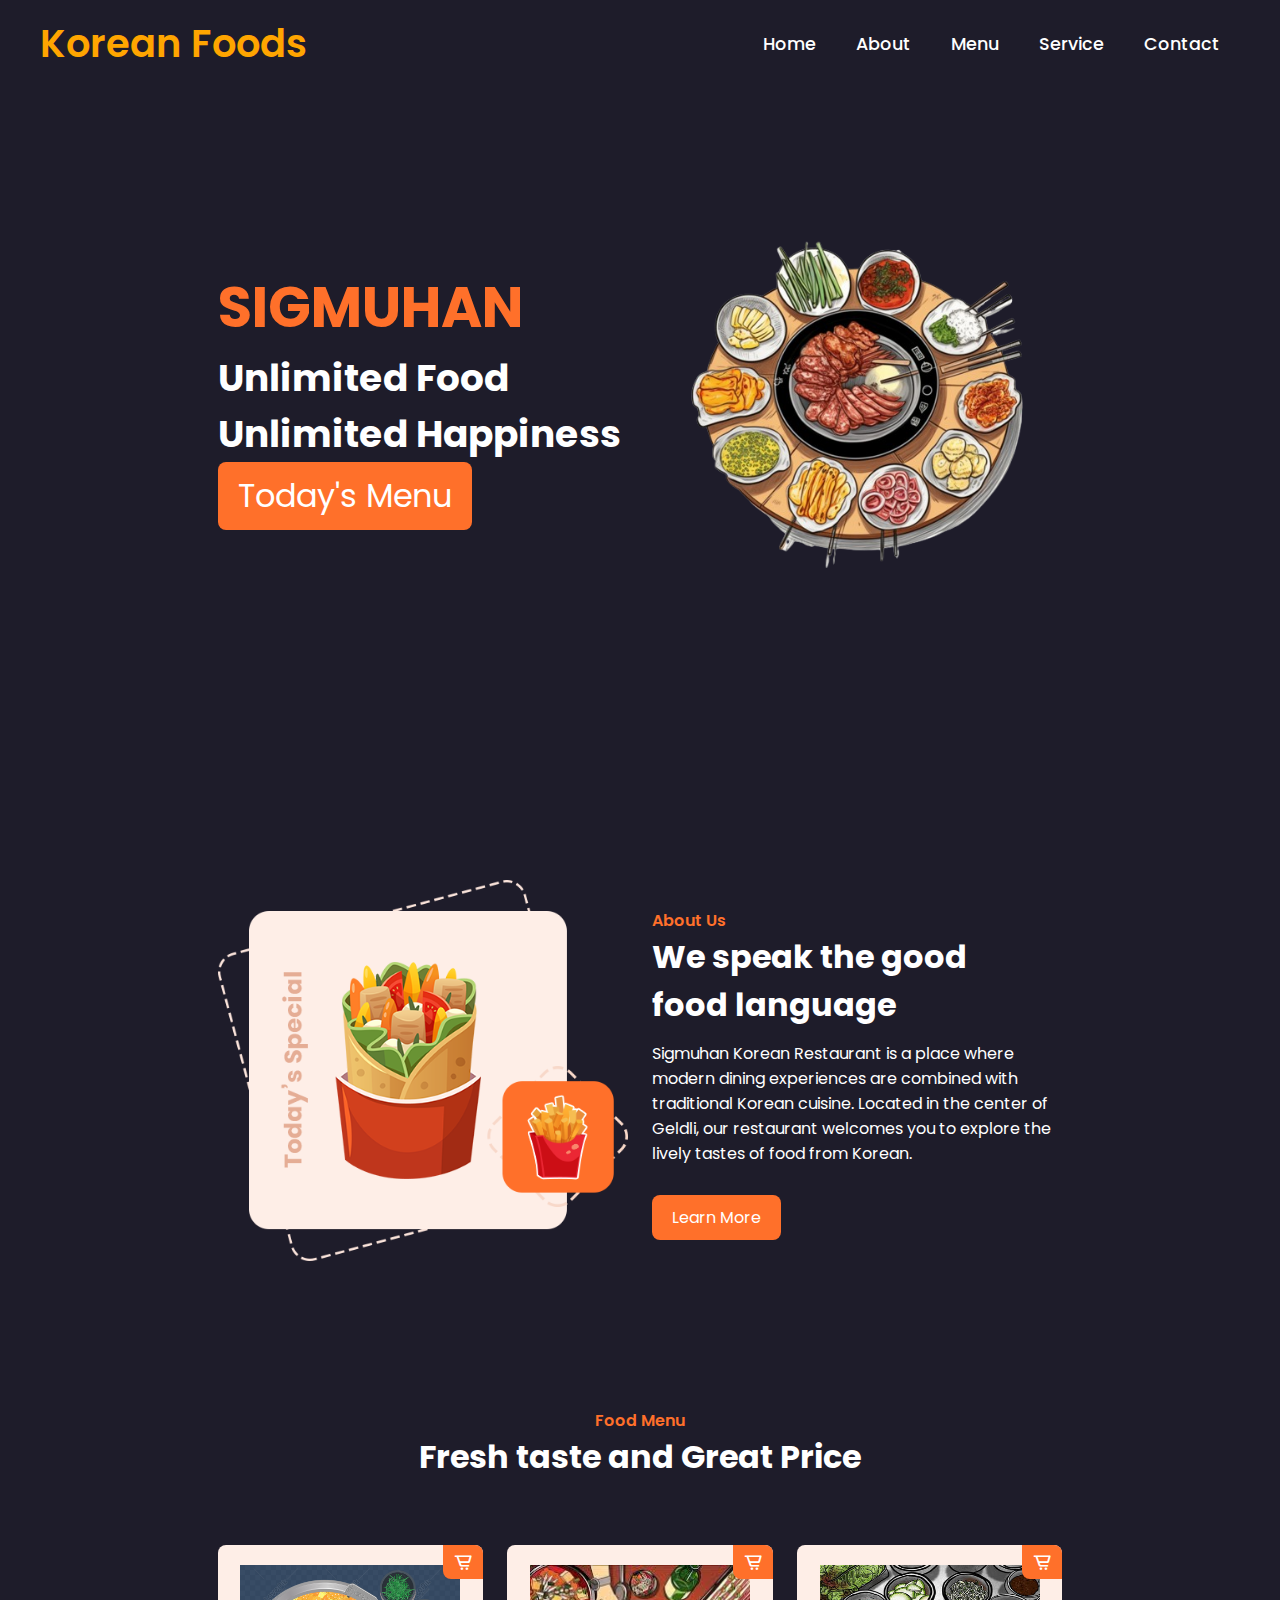
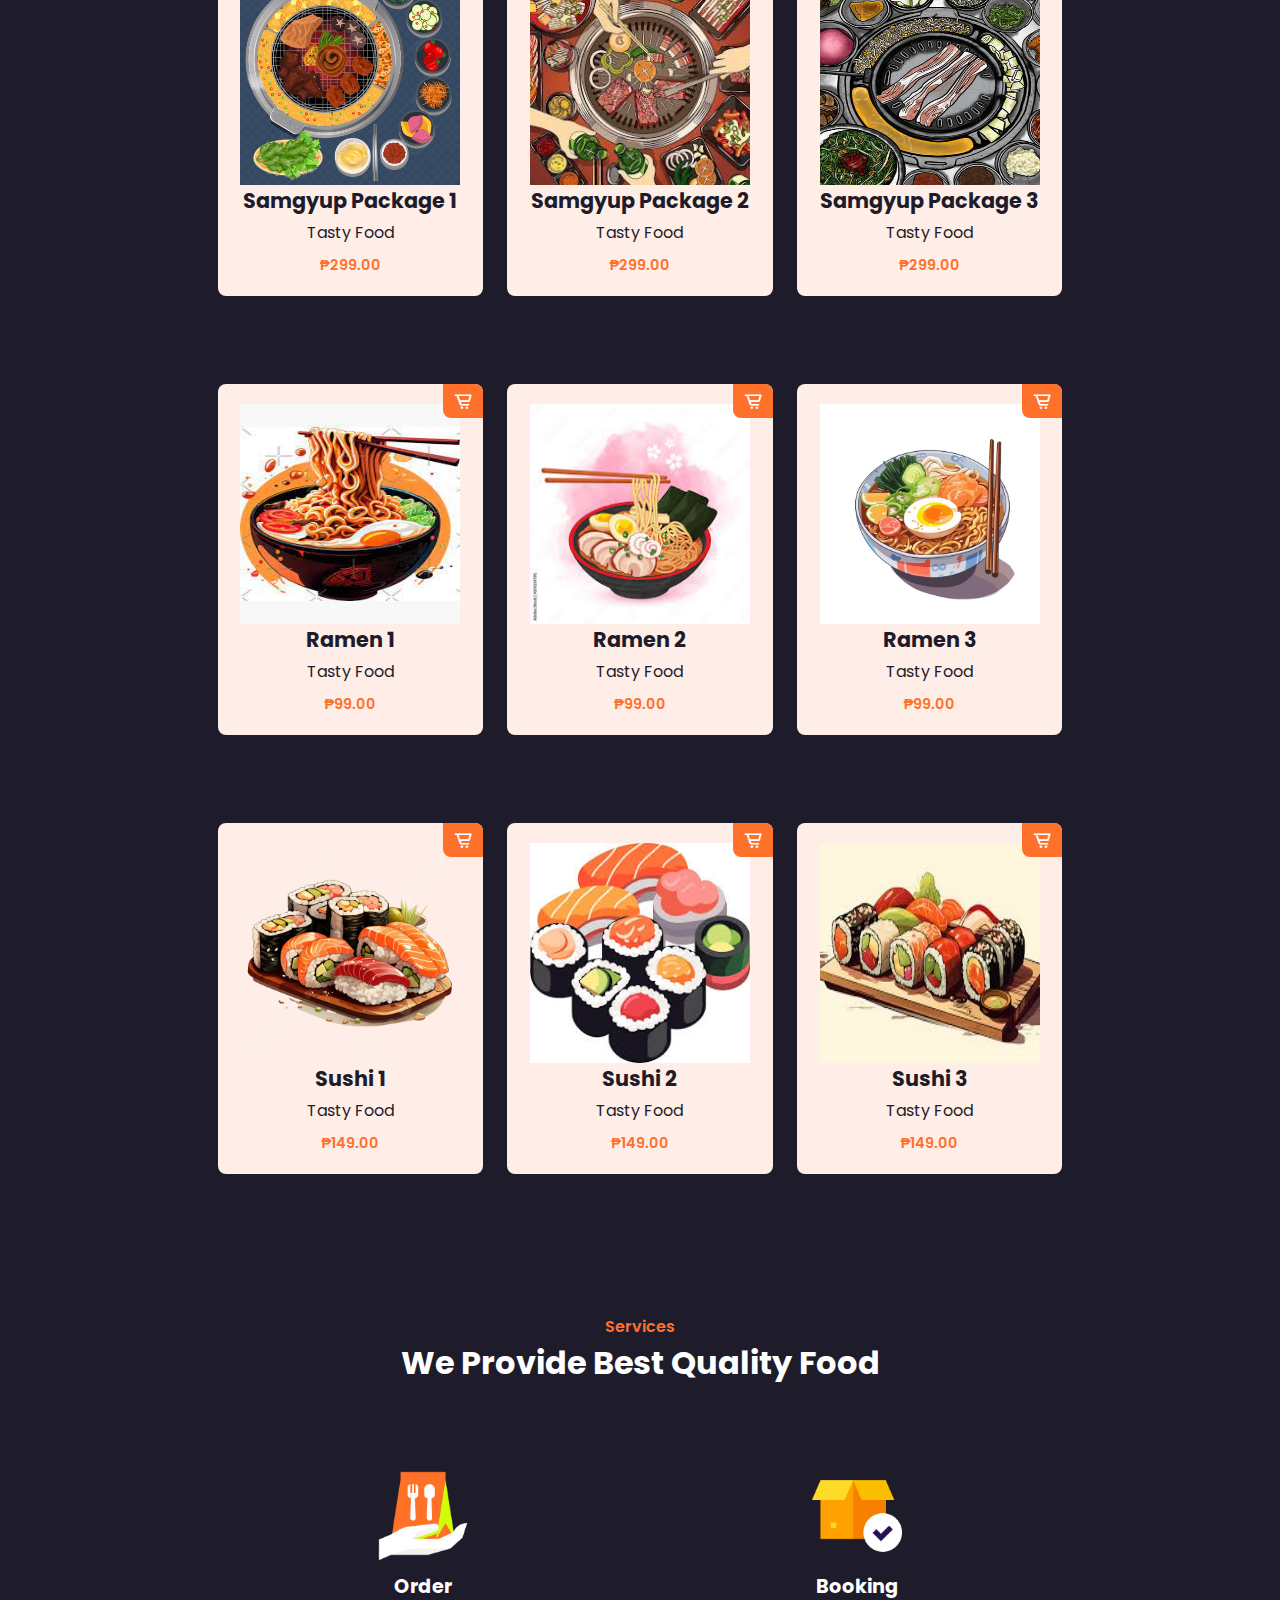
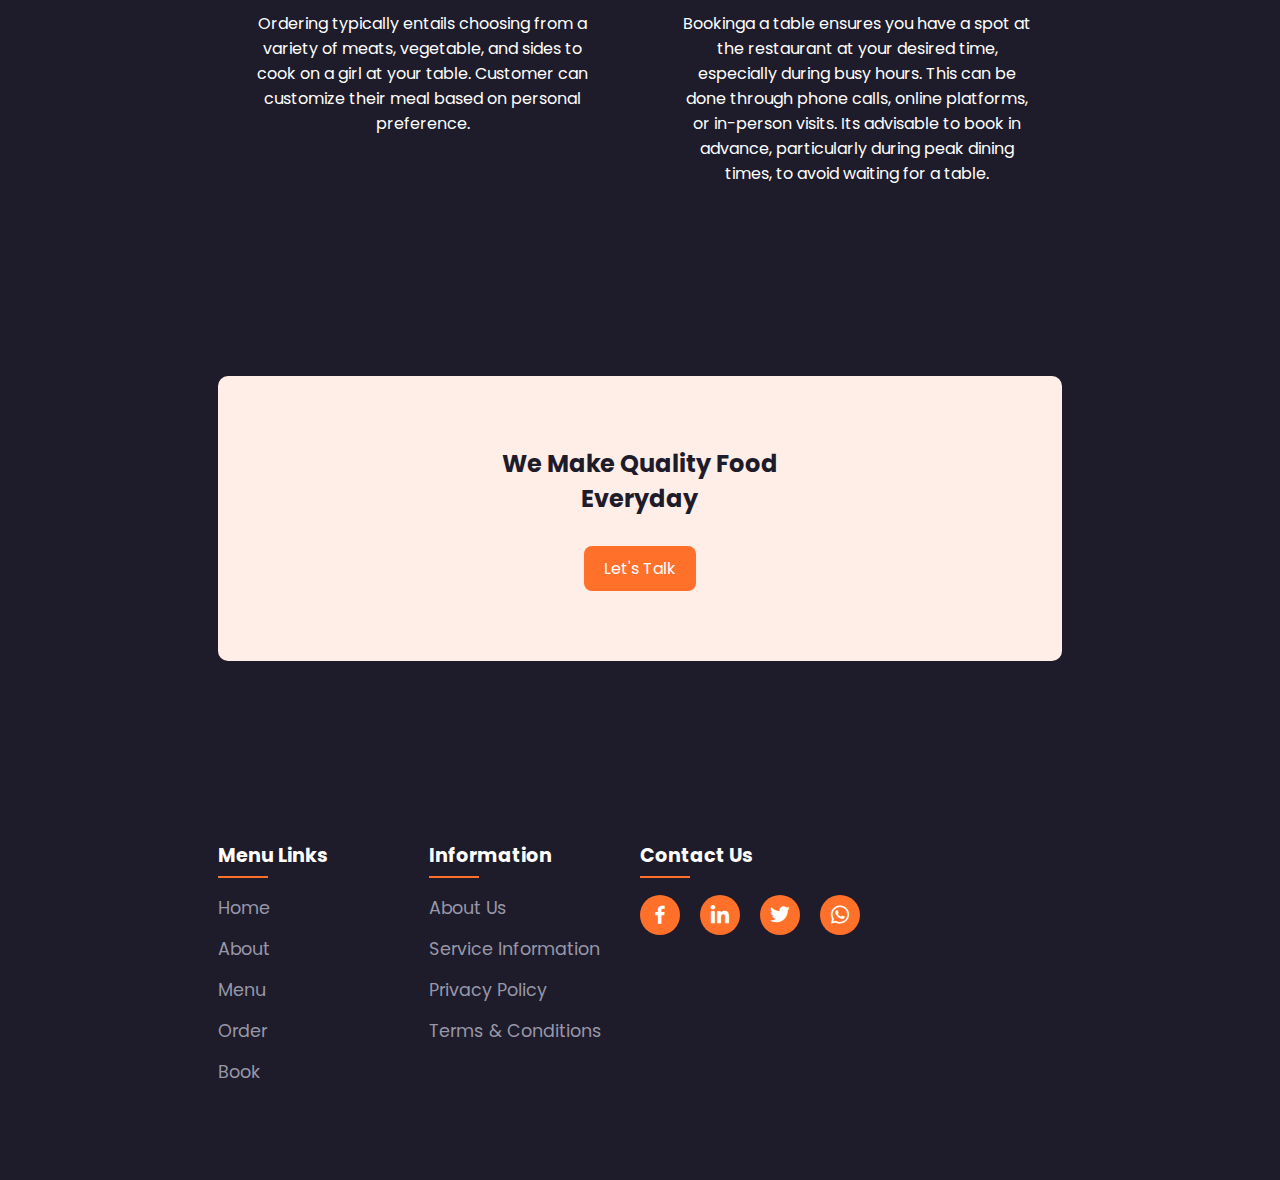
<file: index.html>
<!DOCTYPE html>
<html lang="en">
  <head>
    <meta charset="UTF-8" />
    <meta http-equiv="X-UA-Compatible" content="IE=edge" />
    <meta name="viewport" content="width=device-width, initial-scale=1.0" />
    <link rel="stylesheet" href="style.css" />

    <link rel="icon" href="/img/favicon.ico" type="image/x-icon" />

    <link
      rel="stylesheet"
      href="https://unpkg.com/boxicons@latest/css/boxicons.min.css"
    />

    <link rel="preconnect" href="https://fonts.googleapis.com" />
    <link rel="preconnect" href="https://fonts.gstatic.com" crossorigin />
    <link
      href="https://fonts.googleapis.com/css2?family=Poppins:wght@100;200;300;400;500;600;700;800;900&display=swap"
      rel="stylesheet"
    />

    <title>Food Website</title>
  </head>
  <style>
		div a:link, a:visited, a:active, a:hover{
			text-decoration:none;
			color: white;
		}
  </style>
  <body>
    <header>
      <a href="#" class="logo" style="color:orange;">Korean Foods</a>
      <div class="bx bx-menu" id="menu-icon"></div>

      <ul class="navbar">
        <li><a href="#home">Home</a></li>
        <li><a href="#about">About</a></li>
        <li><a href="#menu">Menu</a></li>
        <li><a href="#service">Service</a></li>
        <li><a href="#contact">Contact</a></li>
      </ul>
    </header>

    <!-------Home Start------->
    <section class="home" id="home">
      <div class="home-text">
        <h1>SIGMUHAN</h1>
        <h3>
          Unlimited Food <br />
          Unlimited Happiness
        </h3>
        <a href="#" class="btn">Today's Menu</a>
      </div>

      <div class="home-img">
        <img src="img/pic3.png" alt="samg Image" />
      </div>
    </section>

    <!-------About Start------->
    <section class="about" id="about">
      <div class="about-img">
        <img src="img/about.png" alt="About Picture" />
      </div>

      <div class="about-text">
        <span>About Us</span>
        <h2>
          We speak the good <br />
          food language
        </h2>
        <p>
          Sigmuhan Korean Restaurant is a place where modern dining experiences are combined with traditional Korean
          cuisine. Located in the center of Geldli, our restaurant welcomes you to explore the lively tastes of food
          from Korean.
        </p>
        <a href="#contact" class="btn">Learn More</a>
      </div>
    </section>

    <!-------About Start------->
    <section class="menun" id="menu">
      <div class="heading">
        <span>Food Menu</span>
        <h2>Fresh taste and Great Price</h2>
      </div>

      <div class="menu-container">
        <div class="box">
          <div class="box-img">
            <img src="img/sp1.png" alt="Burger" />
          </div>
          <h2>Samgyup Package 1</h2>
          <h3>Tasty Food</h3>
          <span>₱299.00</span>
          <i class="bx bx-cart-alt"></i>
        </div>

        <div class="box">
          <div class="box-img">
            <img src="img/sp2.jpeg" alt="Burger" />
          </div>
          <h2>Samgyup Package 2</h2>
          <h3>Tasty Food</h3>
          <span>₱299.00</span>
          <i class="bx bx-cart-alt"></i>
        </div>

        <div class="box">
          <div class="box-img">
            <img src="img/sp3.jpg" alt="Burger" />
          </div>
          <h2>Samgyup Package 3</h2>
          <h3>Tasty Food</h3>
          <span>₱299.00</span>
          <i class="bx bx-cart-alt"></i>
        </div>
          <div class="box">
          <div class="box-img">
            <img src="img/sp4.jpeg" alt="Burger" />
          </div>
          <h2>Ramen 1</h2>
          <h3>Tasty Food</h3>
          <span>₱99.00</span>
          <i class="bx bx-cart-alt"></i>
        </div>

        <div class="box">
          <div class="box-img">
            <img src="img/sp5.jpeg" alt="Burger" />
          </div>
          <h2>Ramen 2</h2>
          <h3>Tasty Food</h3>
          <span>₱99.00</span>
          <i class="bx bx-cart-alt"></i>
        </div>

        <div class="box">
          <div class="box-img">
            <img src="img/sp6.jpg" alt="Burger" />
          </div>
          <h2>Ramen 3</h2>
          <h3>Tasty Food</h3>
          <span>₱99.00</span>
          <i class="bx bx-cart-alt"></i>
        </div>
          <div class="box">
          <div class="box-img">
            <img src="img/sp7.png" alt="Burger" />
          </div>
          <h2>Sushi 1</h2>
          <h3>Tasty Food</h3>
          <span>₱149.00</span>
          <i class="bx bx-cart-alt"></i>
        </div>

        <div class="box">
          <div class="box-img">
            <img src="img/sp8.jpeg" alt="Burger" />
          </div>
          <h2>Sushi 2</h2>
          <h3>Tasty Food</h3>
          <span>₱149.00</span>
          <i class="bx bx-cart-alt"></i>
        </div>

        <div class="box">
          <div class="box-img">
            <img src="img/sp9.jpeg" alt="Burger" />
          </div>
          <h2>Sushi 3</h2>
          <h3>Tasty Food</h3>
          <span>₱149.00</span>
          <i class="bx bx-cart-alt"></i>
        </div>
          

      </div>
    </section>

    <!-------Service Start------->
    <section class="service" id="service">
      <div class="heading">
        <span>Services</span>
        <h2>We Provide Best Quality Food</h2>
      </div>

      <div class="service-container">
        <div class="s-box">
          <a href="order.html"><img src="img/s3.png" alt="Service" />
          <h3>Order</a></h3>
          <p>
            Ordering typically entails choosing from a variety of meats, vegetable, and sides to cook 
            on a girl at your table. Customer can customize their meal based on personal preference.
          </p>
        </div>
        <div class="s-box">
          <a href="booking.html"><img src="img/s1.png" alt="Service" />
          <h3><a href="booking.html">Booking</a></h3>
          <p>
            Bookinga a table ensures you have a spot at the restaurant at your desired time, especially during busy
            hours. This can be done through phone calls, online platforms, or in-person visits. Its advisable to book 
            in advance, particularly during peak dining times, to avoid waiting for a table.
          </p>
        </div>
      </div>
    </section>

    <!-------Call to action------->
    <section class="cta">
      <h2>
        We Make Quality Food <br />
        Everyday
      </h2>
      <a href="#" class="btn">Let's Talk</a>
    </section>

    <!-------footer Start------->
    <section id="contact">
      <div class="footer">
        <div class="main">
          <div class="col">
            <h4>Menu Links</h4>
            <ul>
              <li><a href="#home">Home</a></li>
              <li><a href="#about">About</a></li>
              <li><a href="#menu">Menu</a></li>
              <li><a href="#service">Order</a></li>
              <li><a href="#service">Book</a></li>
            </ul>
          </div>


          <div class="col">
            <h4>Information</h4>
            <ul>
              <li><a href="#">About Us</a></li>
              <li><a href="#service">Service Information</a></li>
              <li><a href="#">Privacy Policy</a></li>
              <li><a href="#">Terms & Conditions</a></li>
            </ul>
          </div>

          <div class="col">
            <h4>Contact Us</h4>
            <div class="social">
              <a href="#"><i class="bx bxl-facebook"></i></a>
              <a href="#"><i class="bx bxl-linkedin"></i></a>
              <a href="#"><i class="bx bxl-twitter"></i></a>
              <a href="#"><i class="bx bxl-whatsapp"></i></a>
            </div>
          </div>
        </div>
      </div>
    </section>

    <!-------Javascript------->
    <script type="text/javascript" src="script.js"></script>
  </body>
</html>
</file>
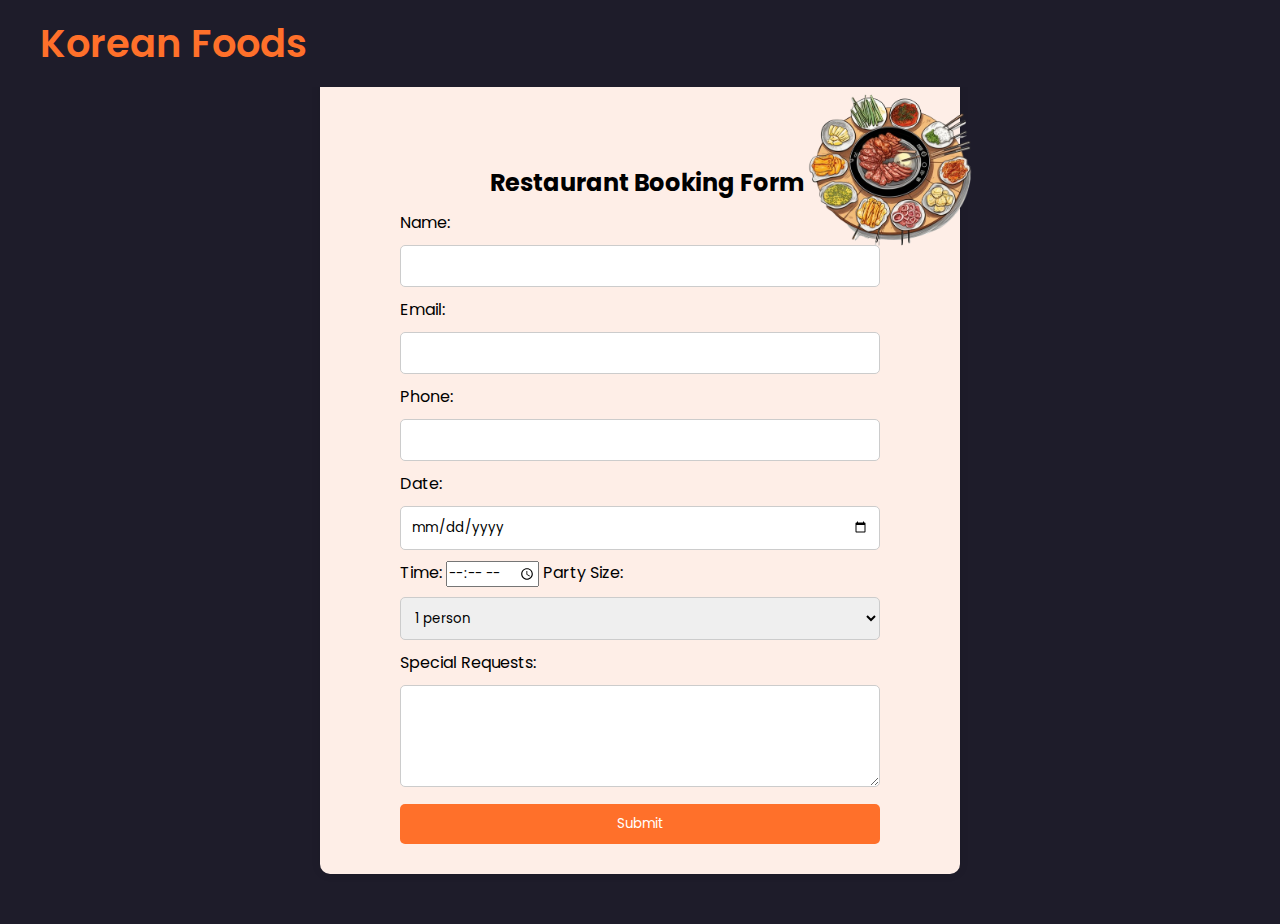
<file: booking.html>
<!DOCTYPE html>
<html lang="en">
<head>
<meta charset="UTF-8" />
    <meta http-equiv="X-UA-Compatible" content="IE=edge" />
    <meta name="viewport" content="width=device-width, initial-scale=1.0" />
    <link rel="stylesheet" href="style.css" />

    <link rel="icon" href="/img/favicon.ico" type="image/x-icon" />

    <link
      rel="stylesheet"
      href="https://unpkg.com/boxicons@latest/css/boxicons.min.css"
    />

    <link rel="preconnect" href="https://fonts.googleapis.com" />
    <link rel="preconnect" href="https://fonts.gstatic.com" crossorigin />
    <link
      href="https://fonts.googleapis.com/css2?family=Poppins:wght@100;200;300;400;500;600;700;800;900&display=swap"
      rel="stylesheet"
    />
    <title>Restaurant Booking Form</title>
    <style>
        body {
            font-family: Arial, sans-serif;
            margin: 0;
            padding: 0;
            background-color: #1e1c2a;
        }
        :root{
            --main-color: #ff702a;
            --text-color: #000000;
            --bg-color: #1e1c2a;
            --big-font: 5rem;
            --h2-font: 2.25rem;
            --p-font: 0.9rem;
        }
        
        .container {
            width: 50%;
            margin: 50px auto;
            background-color: #feeee7;
            padding: 20px;
            border-radius: 10px;
            box-shadow: 0 0 10px rgba(0, 0, 0, 0.1);
        }

        header{
            position: absolute;
            top: 0;
            left: 0;
            width: 100%;
            z-index: 500;
            align-items: center;
            justify-content: space-between;
            padding: 50px -100px;
            background: var(--bg-color);
        }
        h2 {
            text-align: left;
            text-indent: 150px;
            padding: -150px;
        }
        form {
            width: 80%;
            margin: 10px auto;
        }
        input[type="text"], input[type="email"], input[type="date"], select, textarea {
            width: 100%;
            padding: 10px;
            margin: 10px 0;
            border: 1px solid #ccc;
            border-radius: 5px;
            box-sizing: border-box;
        }
        input[type="submit"] {
            width: 100%;
            padding: 10px;
            border: none;
            border-radius: 5px;
            background-color: #ff702a;
            color: #fff;
            cursor: pointer;
        }
        input[type="submit"]:hover {
            background-color: #ff702a;
        }
        .logo{
            color: var(--main-color);
            font-weight: 600;
            font-size: 2.4rem;
            position: right;
            text-decoration: none; /* Remove underline */
        }
        header .navbar{
            position: absolute;
            top: -400px;
            left: 0;
            right: 0;
            display: flex;
            flex-direction: column;
            text-align: center;
            background: #2b2640;
            transition: 3s;
        }
          .logo img {
            height: 200px; /* Adjust height as needed */
            width: 200px;
            margin-left: 450px;
            margin-bottom: -120px;
        }    
    </style>
</head>
<body>
    <header>
        <a href="index.html" class="logo">Korean Foods</a>
    </header>
    <div class="container">
        <div class="logo">
            <img src="img/pic3.png" alt="samg Image" />
        </div>
        <h2>Restaurant Booking Form</h2>
        <form action="#" method="post">
            <label for="name">Name:</label>
            <input type="text" id="name" name="name" required>

            <label for="email">Email:</label>
            <input type="email" id="email" name="email" required>

            <label for="phone">Phone:</label>
            <input type="text" id="phone" name="phone" required>

            <label for="date">Date:</label>
            <input type="date" id="date" name="date" required>

            <label for="time">Time:</label>
            <input type="time" id="time" name="time" required>

            <label for="party-size">Party Size:</label>
            <select id="party-size" name="party-size" required>
                <option value="1">1 person</option>
                <option value="2">2 people</option>
                <option value="3">3 people</option>
                <option value="4">4 people</option>
                <option value="5">5 people</option>
                <option value="6">6 people</option>
                <option value="7">7 people</option>
                <option value="8">8 people</option>
                <option value="9">9 people</option>
                <option value="10">10+ people</option>
            </select>

            <label for="special-requests">Special Requests:</label>
            <textarea id="special-requests" name="special-requests" rows="4"></textarea>

            <input type="submit" value="Submit">
        </form>
    </div>
</body>
</html>
</file>
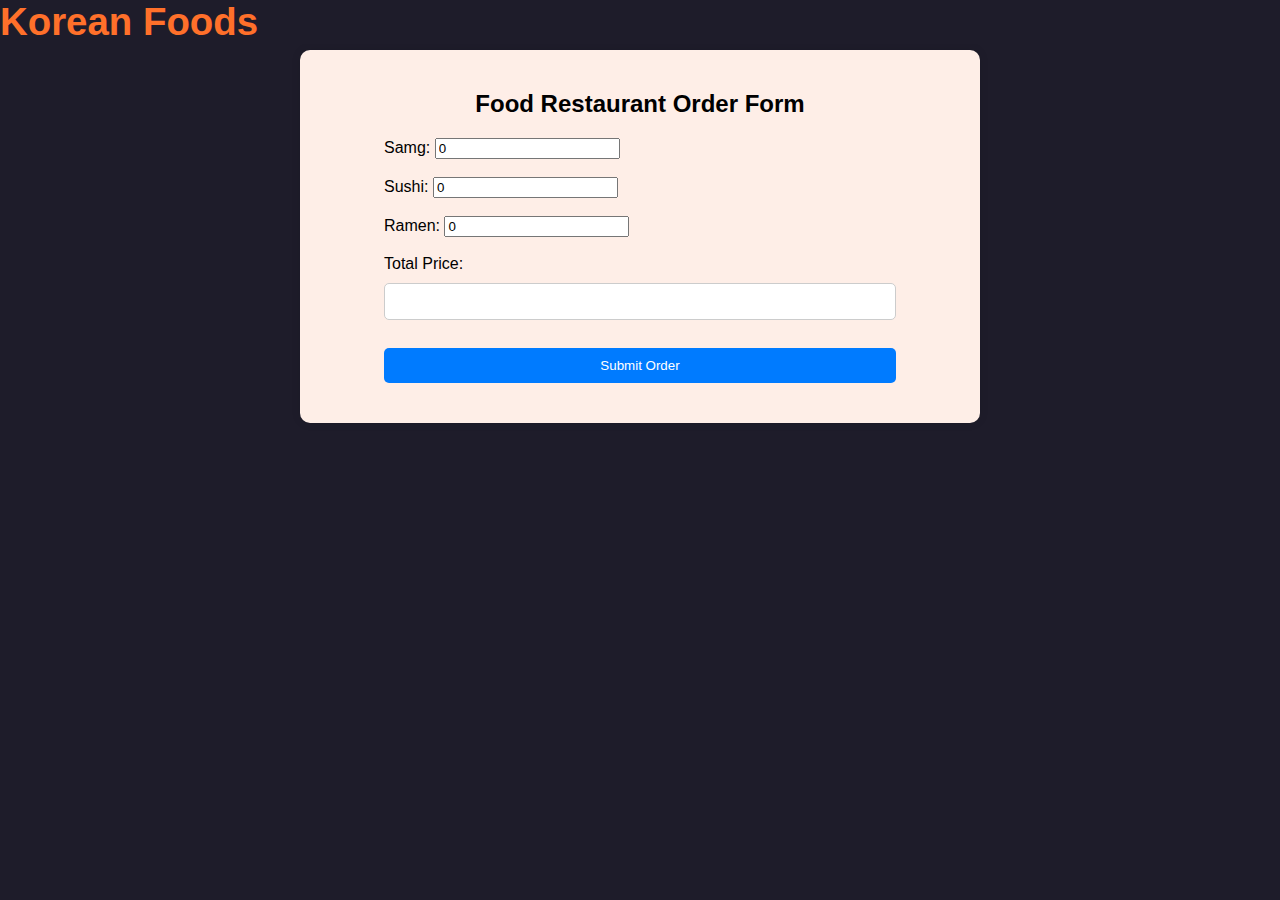
<file: order.html>
<!DOCTYPE html>
<html lang="en">
<head>
    <meta charset="UTF-8">
    <meta name="viewport" content="width=device-width, initial-scale=1.0">
    <title>Food Restaurant Order Form</title>
    <style>
         body {
            font-family: Arial, sans-serif;
            margin: 0;
            padding: 0;
            background-color: #1e1c2a;
        }
        :root{
            --main-color: #ff702a;
            --text-color: #000000;
            --bg-color: #1e1c2a;
            --big-font: 5rem;
            --h2-font: 2.25rem;
            --p-font: 0.9rem;
        }
        
        .container {
            width: 50%;
            margin: 50px auto;
            background-color: #feeee7;
            padding: 20px;
            border-radius: 10px;
            box-shadow: 0 0 10px rgba(0, 0, 0, 0.1);
        }

        header{
            position: absolute;
            top: 0;
            left: 0;
            width: 100%;
            z-index: 500;
            display: flex;
            align-items: center;
            justify-content: space-between;
            padding: 50px -100px;
            background: var(--bg-color);
        }
        h2 {
            text-align: center;
        }
        form {
            width: 80%;
            margin: 20px auto;
        }
        input[type="text"], input[type="email"], input[type="date"], select, textarea {
            width: 100%;
            padding: 10px;
            margin: 10px 0;
            border: 1px solid #ccc;
            border-radius: 5px;
            box-sizing: border-box;
        }
        input[type="submit"] {
            width: 100%;
            padding: 10px;
            border: none;
            border-radius: 5px;
            background-color: #007bff;
            color: #fff;
            cursor: pointer;
        }
        input[type="submit"]:hover {
            background-color: #0056b3;
        }
        .logo{
            color: var(--main-color);
            font-weight: 600;
            font-size: 2.4rem;
            position: right;
            text-decoration: none; /* Remove underline */
        }
        header .navbar{
            position: absolute;
            top: -400px;
            left: 0;
            right: 0;
            display: flex;
            flex-direction: column;
            text-align: center;
            background: #2b2640;
            transition: 3s;
        }
        .logo img {
            height: 100px; /* Adjust height as needed */
            width: 50px;
        }    
    </style>
</head>
<body>
    <header>
        <a href="index.html" class="logo">Korean Foods</a>
    </header>
    <div class="container">
        <h2>Food Restaurant Order Form</h2>
        <form action="#" method="post">

    <label for="Samg">Samg:</label>
    <input type="number" id="samg" name="samg" value="0" min="0"><br><br>
    
    <label for="Sushi">Sushi:</label>
    <input type="number" id="sushi" name="sushi" value="0" min="0"><br><br>
    
    <label for="Ramen">Ramen:</label>
    <input type="number" id="ramen" name="ramen" value="0" min="0"><br><br>
    
    <label for="total">Total Price:</label>
    <input type="text" id="total" name="total" readonly><br><br>
    
    <input type="submit" value="Submit Order">
</form>

<script>
    document.querySelector('form').addEventListener('submit', function(event) {
        event.preventDefault();
        
        var SamgPrice = ₱299.00;
        var SushiPrice = ₱149.00;
        var RamenPrice = ₱99.00;
        
        var SamgQty = parseInt(document.getElementById('Samg').value);
        var SushiQty = parseInt(document.getElementById('Sushi').value);
        var RamenQty = parseInt(document.getElementById('Ramen').value);
        
        var totalPrice = (SamgQty * SamgPrice) + (SushiQty * SushiPrice) + (RamenQty * RamenPrice);
        
        document.getElementById('total').value = totalPrise + '₱';
    });
</script>

</body>
</html>
</file>
<file: style.css>
* {
  padding: 0;
  margin: 0;
  box-sizing: border-box;
  font-family: 'Poppins', sans-serif;
  scroll-behavior: smooth;
  list-style: none;
  text-decoration: none;
}

:root{
  --main-color: #ff702a;
  --text-color: #fff;
  --bg-color: #1e1c2a;
  --big-font: 5rem;
  --h2-font: 2.25rem;
  --p-font: 0.9rem;
}

::selection{
  background: var(--main-color);
  color: #fff;
}

body{
  color: var(--text-color);
  background: var(--bg-color); 
}

header{
  position: fixed;
  top: 0;
  right: 0;
  width: 100%;
  z-index: 1000;
  display: flex;
  align-items: center;
  justify-content: space-between;
  padding: 30px 170px;
  background: var(--bg-color);
}

.logo{
  color: var(--main-color);
  font-weight: 600;
  font-size: 2.4rem;
}

.navbar{
  display: flex;
}

.navbar a{
  color: var(--text-color);
  font-size: 1.1rem;
  padding: 10px 20px;
  font-weight: 500;
}

.navbar a:hover{
  color: var(--main-color);
  transition: .4s;
}

#menu-icon{
  font-size: 2rem;
  cursor: pointer;
  display: none;
}

section{
  padding: 70px 17%;
}

.home{
  width: 100%;
  min-height: 90vh;
  display: grid;
  grid-template-columns: repeat(2, 1fr);
  grid-gap: 1.5rem;
  align-items: center;
}

.home-img img{
  max-width: 100%;
  width: 600px;
  height: auto;
}

.home-text h1{
  font-size: var(--big-font);
  color: var(--main-color);
}

.home-text{
  font-size: var(--h2-font);
  margin: 1rem 0 2rem;
}

.btn{
  display: inline-block;
  padding: 10px 20px;
  background: var(--main-color);
  color: #fff;
  border-radius: 0.5rem;
}

.btn:hover{
  transform: scale(1.2) translateY(10px);
  transition: .4s;
}

.about{
  display: grid;
  grid-template-columns: repeat(2, 2fr);
  grid-gap: 1.5rem;
  align-items: center;
}

.about-img img{
  max-width: 100%;
  width: 480px;
  height: auto;
}

.about-text span{
  color: var(--main-color);
  font-weight: 600;
}

.about-text h2{
  font-size: var(--h2-font);
}

.about-text p{
  margin: 0.8rem 0 1.8rem;
  line-break: 1.7;
}

.heading{
  text-align: center;
}

.heading span{
  color: var(--main-color);
  font-weight: 600;
}

.heading h2{
  font-size: var(--h2-font);
}

.menu-container{
  display: grid;
  grid-template-columns: repeat(auto-fit, minmax(220px, auto));
  grid-gap: 1.5rem;
  align-items: center;
}

.box{
  position: relative;
  margin-top: 4rem;
  height: auto;
  display: flex;
  flex-direction: column;
  align-items: center;
  justify-content: center;
  background: #feeee7;
  padding: 20px;
  border-radius: 0.5rem;
}

.box:hover{
  transform: scale(1.1) translateY(10px);
  transition: .4s;
  cursor: pointer;
}

.box-img{
  width: 220px;
  height: 220px;
}

.box-img img{
  width: 100%;
  height: 100%;
}

.box h2{
  font-size: 1.3rem;
  color: var(--bg-color);
}

.box h3{
  color: var(--bg-color);
  font-size: 1rem;
  font-weight: 400;
  margin: 4px 0 10px;
}

.box span{
  font-size: var(--p-font);
  color: var(--main-color);
  font-weight: 600;
}

.box .bx{
  background: var(--main-color);
  position: absolute;
  right: 0;
  top: 0;
  font-size: 20px;
  padding: 7px 10px;
  border-radius: 0 0.5rem 0 0.5rem;
}

.service-container{
  display: grid;
  grid-template-columns: repeat(auto-fit, minmax(240px, auto));
  grid-gap: 1.5rem;
  margin-top: 4rem;
}

.s-box{
  text-align: center;
  padding: 20px 30px;
}

.s-box img{
  width: 90px;
}

.s-box h3{
  margin: 4px 0 10px;
  color: var(--main-color);
  font-size: 1.2rem;
}

.s-box p{
  line-break: 1.7;
}

.cta{
  background: #feeee7;
  padding: 70px 0;
  text-align: center;
  width: 66%;
  margin: 100px auto;
  border-radius: 10px;
}

.cta h2{
  font: 2rem;
  color: var(--bg-color);
  margin-bottom: 30px;
}

.main{
  display: flex;
  flex-wrap: wrap;
}

.footer{
  padding: 10px 0;
}

.col{
  width: 25%;
}

.col h4{
  font-size: 1.2rem;
  color: var(--text-color);
  margin-bottom: 25px;
  position: relative;
}

.col h4::before{
  content: "";
  position: absolute;
  height: 2px;
  width: 50px;
  left: 0;
  bottom: -8px;
  background: var(--main-color);
}

.col ul li:not(last-child){
  margin-bottom: 15px;
}

.col ul li a{
  color: #9897a9;
  font-size: 1.1rem;
  display: block;
  text-transform: capitalize;
  transition: .4s;
}

.col ul li a:hover{
  color: var(--text-color);
  transform: translateX(-12px);
}

.col .social{
  width: 220px;
  display: flex;
  align-items: center;
  justify-content: space-between;
}

.col .social a{
  height: 40px;
  width: 40px;
  background: var(--main-color);
  color: var(--text-color);
  display: inline-flex;
  align-items: center;
  justify-content: center;
  font-size: 1.5rem;
  border-radius: 50%;
  transition: .4s;
}

.col .social a:hover{
  transform: scale(1.2);
  color: var(--bg-color);
  background: var(--text-color);
}

@media (max-width: 1560px){
  header{
    padding: 15px 40px;
  }
  
  :root{
    --big-font: 3.5rem;
    --h2-font: 2rem;
  }

}

@media (max-width: 1140px){
  section{
    padding: 50px 8%;
  }

  #menu-icon{
    display: initial;
    color: var(--text-color);
  }

  header .navbar{
    position: absolute;
    top: -400px;
    left: 0;
    right: 0;
    display: flex;
    flex-direction: column;
    text-align: center;
    background: #2b2640;
    transition: 3s;
  }

  header .navbar.active{
    top: 70px;
  }
  .navbar a{
    padding: 1.5rem;
    display: block;
  }

  .col{
    width: 50%;
    margin-bottom: 10px;
  }

}  

@media (max-width: 720px){
  header{
    padding: 10px 16px;
  }

  .home{
    grid-template-columns: 1fr;
    text-align: center;
  }

  .about{
   grid-template-columns: 1fr;
   text-align: center; 
  }
  .about-img{
    order: 2;
  }

  section{
    padding: 100px 7%;
  }
  
  }

  @media (max-width: 575px){
    .col{
      width: 100%;
    }

    }
</file>
